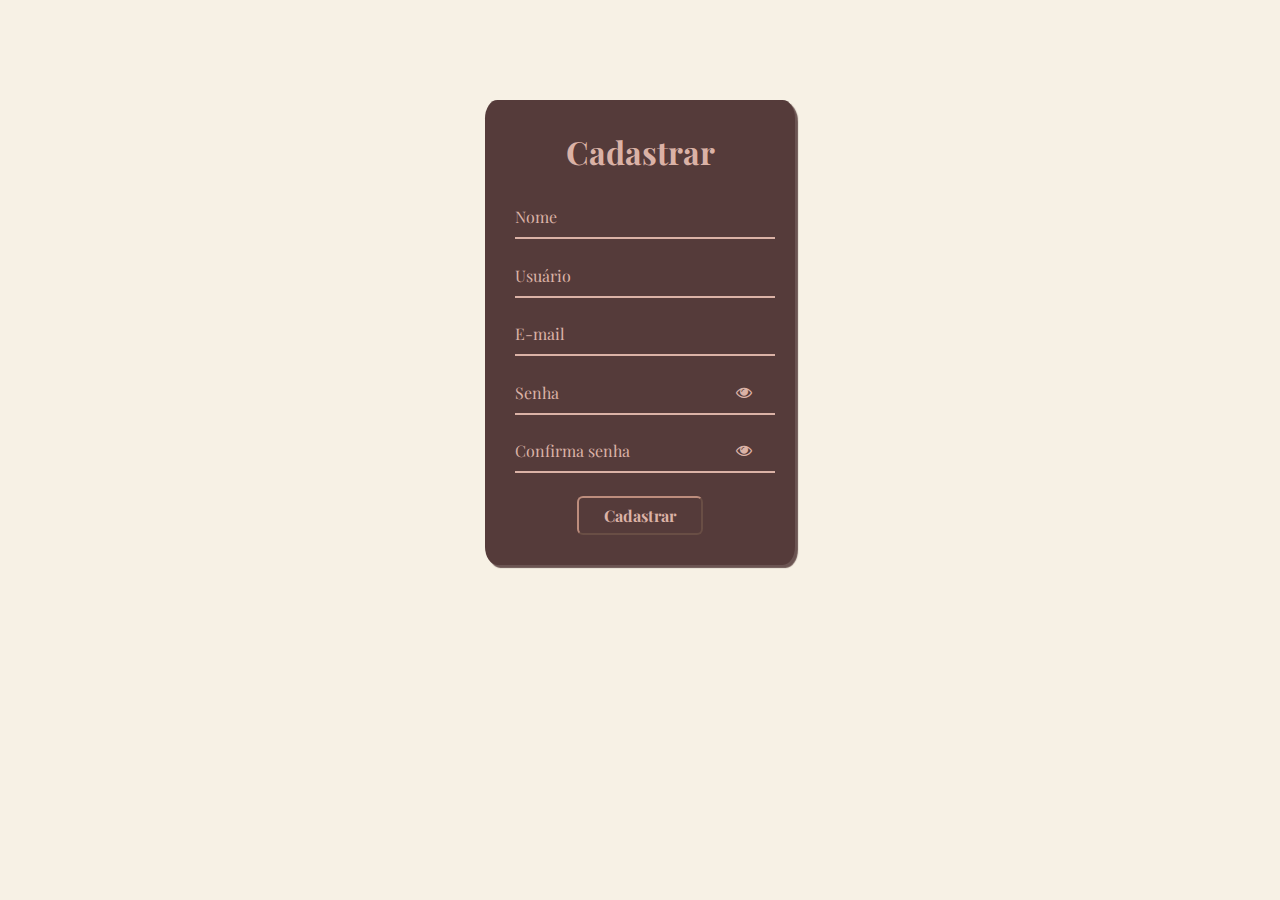
<file: cadastro.html>
<!DOCTYPE html>
<html lang="en">
<head>
    <meta charset="UTF-8">
    <meta name="viewport" content="width=device-width, initial-scale=1.0">
    <title>Cadastre-se na L4Y</title>

    <link rel="stylesheet" href="css/cadastro.css">
    <link rel="stylesheet" href="https://stackpath.bootstrapcdn.com/font-awesome/4.7.0/css/font-awesome.min.css">
</head>
<body>
    <div class="container">
        <div class="card">
            <h1>Cadastrar</h1>

            <div id="msgError"></div>
            <div id="msgSucess"></div>
            
            <div class="label-float">
                <input type="text" id="nome" placeholder="" required>
                <label id="labelNome" for="nome">Nome</label>
            </div>
            <div class="label-float">
                <input type="text" id="usuario" placeholder="" required>
                <label id="labelUsuario" for="usuario">Usuário</label>
            </div>
            <div class="label-float">
                <input type="emailss" id="email" placeholder="" required>
                <label id="labelEmail" for="email">E-mail</label>
            </div>
            <div class="label-float">
                <input type="password" id="senha" placeholder="" required>
                <label id="labelSenha" for="senha">Senha</label>
                <i id="verSenha" class="fa fa-eye" aria-hidden="true"></i>
            </div>
            <div class="label-float">
                <input type="password" id="confirmsenha" placeholder="" required>
                <label id="labelConSenha" for="confirmsenha">Confirma senha</label>
                <i id="verConfirmSenha" class="fa fa-eye" aria-hidden="true"></i>
            </div>

            <div class="justify-center">
                <button onclick="cadastrar()">Cadastrar</button>
            </div>

        </div>
    </div>

    <script src="js/cadastro.js"></script>
</body>
</html>
</file>
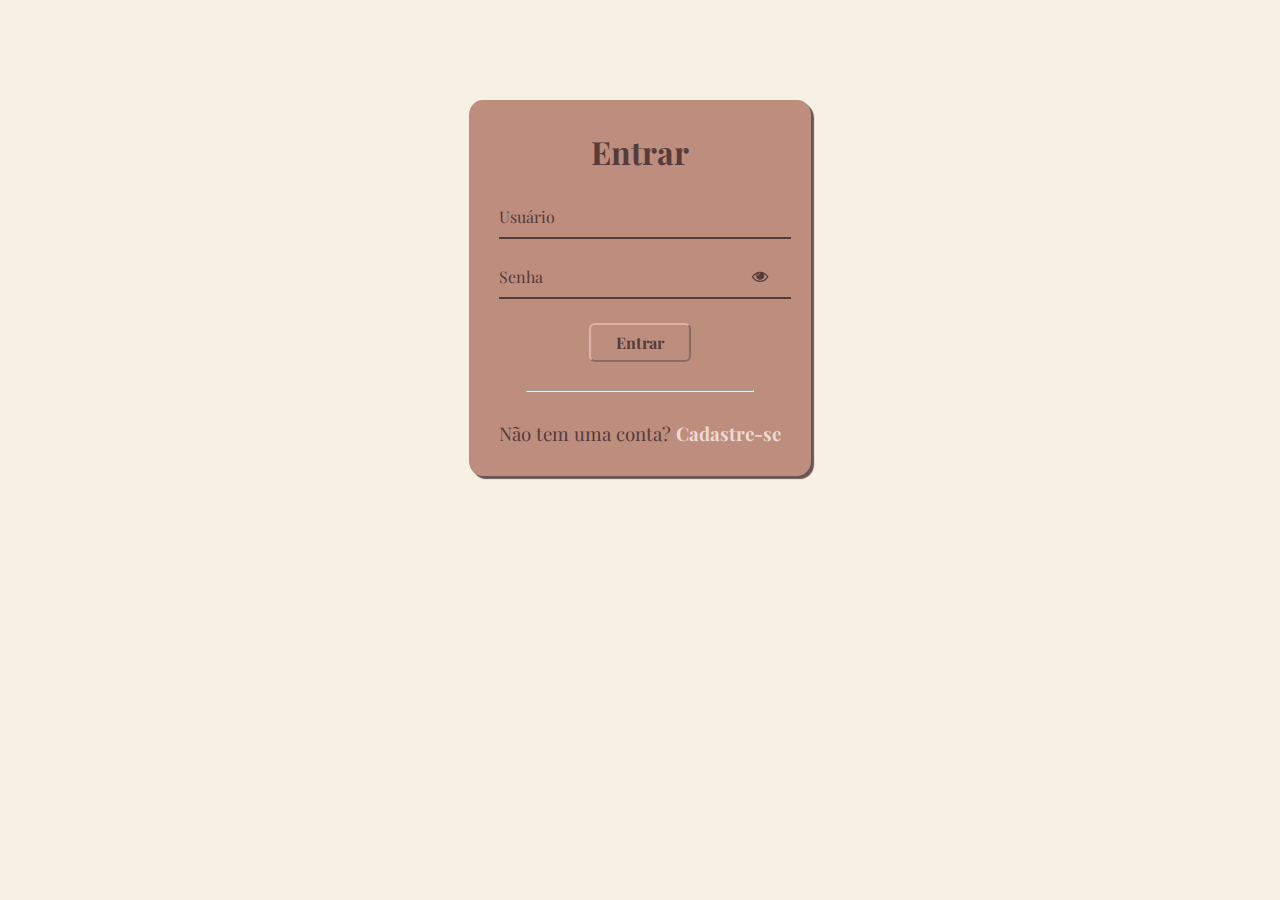
<file: login.html>
<!DOCTYPE html>
<html lang="en">
<head>
    <meta charset="UTF-8">
    <meta name="viewport" content="width=device-width, initial-scale=1.0">
    <title>Login L4Y</title>

    <link rel="stylesheet" href="css/login.css">
    <link rel="stylesheet" href="https://stackpath.bootstrapcdn.com/font-awesome/4.7.0/css/font-awesome.min.css">
</head>
<body>
    <div class="container">
        <div class="card">
            <h1>Entrar</h1>

            <div id="msgError"></div>
            <div id="msgSucess"></div>

            <div class="label-float">
                <input type="text" id="usuario" placeholder="" required>
                <label id="userLabel" for="usuario">Usuário</label>
            </div>
            <div class="label-float">
                <input type="password" id="senha" placeholder="" required>
                <label id="senhaLabel" for="senha">Senha</label>
                <i class="fa fa-eye" aria-hidden="true"></i>
            </div>

            <div class="justify-center">
                <button onclick="entrar()">Entrar</button>
            </div>

            <div class="justify-center">
                <hr>
            </div>
            <p>Não tem uma conta?
                <a href="cadastro.html">Cadastre-se</a>
            </p>
        </div>
    </div>

    <script src="js/login.js"></script>
</body>
</html>
</file>
<file: css/cadastro.css>
@import url('https://fonts.googleapis.com/css2?family=Playfair+Display:ital,wght@0,400..900;1,400..900&display=swap');

:root{
    --bg: #F7F1E5; /*1*/
    --two: #f0d9d1; /*2*/
    --three: #DDB7D1; /*3*/
    --hover: #DBB2A6; /*4*/
    --text: #553B3A; /*6*/
    --seven:#BE8D7F; /*7*/
    --eight:#be9d94; /*8*/
    --nine:#DAB2A6; /*9*/
    --ten:#BD8D7D; /*10*/
    --border:.1rem solid rgb(61, 39, 19);
}


*{
    font-family: "Playfair Display", serif;
    margin: 0;
    padding: 0;
}

body{
    background-color :var(--bg);  /*--bg*/
    /*background-image: url("imgs/background.jpg"); /*IMPORTAR A IMAGEM*/
    /*background-repeat: no-repeat; /*faz com que a imagem não se repita*/
    /*background-size: cover; /*faz com que a imagem cubra todo o espaço da tela*/
    /*background-attachment: fixed; /*deiza a cobertura fixa*/
}

.container{
    display: flex;
    justify-content: center;
    width: 100%;
    margin-top: 100px;
}

.card{
    background-color: var(--text);  /*--ten*/
    padding: 30px;
    border-radius: 4%;
    box-shadow: 3px 3px 1px 0px #553b3adc;
    width: 250px;
}

h1{
    text-align: center;
    margin-bottom: 20px;
    color:var(--hover);  /*--text*/
}

.label-float input{
    width: 100%;
    padding: 5px 5px;
    display: inline-block;
    border: 0;
    border-bottom: 2px solid var(--hover);  /*--text*/
    background-color: transparent;
    outline: none;
    min-width: 180px;
    font-size: 16px;
    transition: all .3s ease-out;
    border-radius: 0;
    color: var(--hover); /*--text*/
}

.label-float {
    position: relative;
    padding-top: 13px;
    margin-top: 5%;
    margin-bottom: 5%;
}

.label-float input:focus{
    border-bottom: 2px solid var(--ten);  /*--hover*/
}

.label-float label{
    color: var(--hover);  /*--text*/
    pointer-events: none;
    position: absolute;
    top: 0;
    left: 0;
    margin-top: 13px;
    transition: all .3s ease-out;
}

.label-float input:focus + label,
.label-float input:valid + label{
    font-size: 12px;
    margin-top: 0;
    color: var(--ten); /*--hover*/
}

button{
    background-color: transparent;
    border-color: var(--ten);  /*--hover*/
    color: var(--hover);  /*--text*/
    padding: 7px 25px;
    font-weight: bold;
    font-size: 12pt;
    margin-top: 10px;
    border-radius: 6px;
    cursor: pointer;
    outline: none;
}

button:hover{
    background-color: var(--ten); /*--hover*/
    color: var(--hover); /*--text*/
    transition: all .5s ease-out;
}

.justify-center{
    display: flex;
    justify-content: center;
}

.fa-eye{
    position: absolute;
    top: 15px;
    right: 13px;
    cursor: pointer;
    color: var(--hover);
}

#msgError{
    text-align: center;
    color: #ff0000;
    background-color: #ffbbbb;
    padding: 10px;
    border-radius: 40px;
    display: none;
}

#msgSucess{
    text-align: center;
    color: #00bb00;
    background-color: #bbffbe;
    padding: 10px;
    border-radius: 40px;
    display: none;
}
</file>
<file: css/login.css>
@import url('https://fonts.googleapis.com/css2?family=Playfair+Display:ital,wght@0,400..900;1,400..900&display=swap');

:root{
    --bg: #F7F1E5; /*1*/
    --two: #f0d9d1; /*2*/
    --three: #DDB7D1; /*3*/
    --hover: #DBB2A6; /*4*/
    --text: #553B3A; /*6*/
    --seven:#BE8D7F; /*7*/
    --eight:#be9d94; /*8*/
    --nine:#DAB2A6; /*9*/
    --ten:#BD8D7D; /*10*/
    --border:.1rem solid rgb(61, 39, 19);
}


*{
    font-family: "Playfair Display", serif;
    margin: 0;
    padding: 0;
}

body{
    background-color :var(--bg);
    /*background-image: url("imgs/background.jpg"); /*IMPORTAR A IMAGEM*/
    /*background-repeat: no-repeat; /*faz com que a imagem não se repita*/
    /*background-size: cover; /*faz com que a imagem cubra todo o espaço da tela*/
    /*background-attachment: fixed; /*deiza a cobertura fixa*/
}

.container{
    display: flex;
    justify-content: center;
    width: 100%;
    margin-top: 100px;
}

.card{
    background-color: var(--ten);
    padding: 30px;
    border-radius: 4%;
    box-shadow: 3px 3px 1px 0px #553b3adc;
}

h1{
    text-align: center;
    margin-bottom: 20px;
    color:var(--text);
}

.label-float input{
    width: 100%;
    padding: 5px 5px;
    display: inline-block;
    border: 0;
    border-bottom: 2px solid var(--text);
    background-color: transparent;
    outline: none;
    min-width: 180px;
    font-size: 16px;
    transition: all .3s ease-out;
    border-radius: 0;
    color: var(--text);
}

.label-float {
    position: relative;
    padding-top: 13px;
    margin-top: 5%;
    margin-bottom: 5%;
}

.label-float input:focus{
    border-bottom: 2px solid var(--hover);
}

.label-float label{
    color: var(--text);
    pointer-events: none;
    position: absolute;
    top: 0;
    left: 0;
    margin-top: 13px;
    transition: all .3s ease-out;
}

.label-float input:focus + label,
.label-float input:valid + label{
    font-size: 12px;
    margin-top: 0;
    color: var(--hover);
}

button{
    background-color: transparent;
    border-color: var(--hover);
    color: var(--text);
    padding: 7px 25px;
    font-weight: bold;
    font-size: 12pt;
    margin-top: 10px;
    border-radius: 6px;
    cursor: pointer;
    outline: none;
}

button:hover{
    background-color: var(--hover);
    color: var(--text);
    transition: all .5s ease-out;
}

.justify-center{
    display: flex;
    justify-content: center;
}

hr{
    margin-top: 10%;
    margin-bottom: 10%;
    width: 80%;
    color: #000;
}

p{
    color: var(--text);
    font-size: 14pt;
    text-align: center;
}

a{
    color: var(--two);
    font-weight: bold;
    text-decoration: none;
}

a:hover{
    color: var(--text);
    transition: all .3s ease-out;
}

.fa-eye{
    position: absolute;
    top: 15px;
    right: 13px;
    cursor: pointer;
    color: var(--text);
}
 
#msgError{
    text-align: center;
    color: #ff0000;
    background-color: #ffbbbb;
    padding: 10px;
    border-radius: 40px;
    display: none;
}

#msgSucess{
    text-align: center;
    color: #00bb00;
    background-color: #bbffbe;
    padding: 10px;
    border-radius: 40px;
    display: none;
}
</file>
